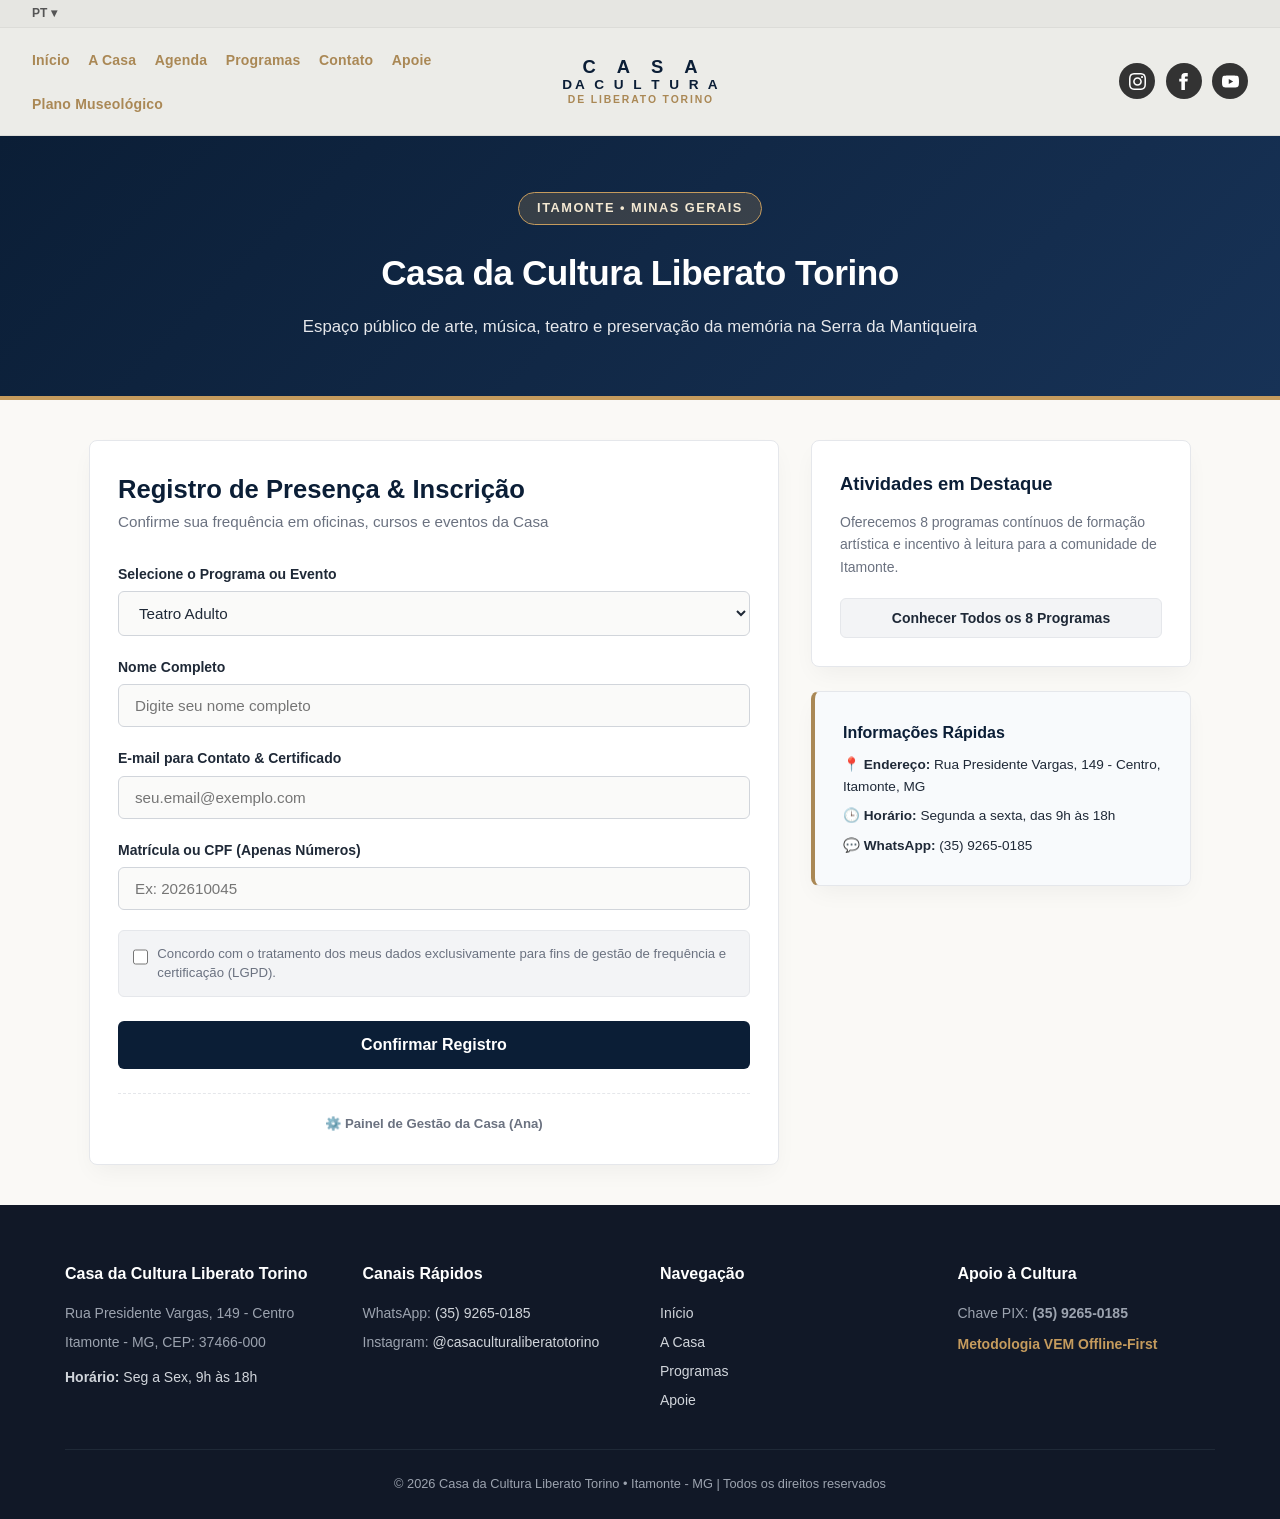
<file: Stat Poker/VEM-main/index.html>
<!DOCTYPE html>
<html lang="pt-BR">
<head>
  <meta charset="UTF-8">
  <meta name="viewport" content="width=device-width, initial-scale=1.0">
  <title>Casa da Cultura Liberato Torino | Itamonte - MG</title>
  <style>
    /* Reset & Variáveis de Estilo da Casa da Cultura Liberato Torino */
    * {
      box-sizing: border-box;
      margin: 0;
      padding: 0;
      font-family: 'Segoe UI', -apple-system, BlinkMacSystemFont, Roboto, "Helvetica Neue", Arial, sans-serif;
    }

    :root {
      --header-bg: #ecece8;
      --text-gold: #aa8855;
      --navy-logo: #0b1e36;
      --navy-hover: #173256;
      --bg-main: #faf9f6;
      --surface: #ffffff;
      --dark-text: #1f2937;
      --muted-text: #6b7280;
      --border-color: #e5e7eb;
      --accent-gold: #c59b5d;
      --shadow-sm: 0 1px 3px rgba(0,0,0,0.05);
      --shadow-md: 0 10px 25px -5px rgba(0, 0, 0, 0.05);
    }

    body {
      background-color: var(--bg-main);
      color: var(--dark-text);
      line-height: 1.6;
      min-height: 100vh;
      display: flex;
      flex-direction: column;
    }

    /* Topbar Idioma */
    .topbar {
      background-color: #e6e6e2;
      padding: 0.25rem 2rem;
      font-size: 0.75rem;
      color: #555;
      border-bottom: 1px solid #dcdcd8;
    }

    .topbar-container {
      max-width: 1280px;
      margin: 0 auto;
      display: flex;
      justify-content: flex-start;
      align-items: center;
    }

    .lang-selector {
      cursor: pointer;
      font-weight: 600;
      display: flex;
      align-items: center;
      gap: 0.25rem;
    }

    /* Header Fiel ao Layout da Referência */
    header {
      background-color: var(--header-bg);
      border-bottom: 1px solid #dcdcd8;
      position: sticky;
      top: 0;
      z-index: 100;
    }

    .header-container {
      max-width: 1280px;
      margin: 0 auto;
      padding: 1.15rem 2rem;
      display: grid;
      grid-template-columns: 1fr auto 1fr;
      align-items: center;
      gap: 1rem;
    }

    @media (max-width: 1024px) {
      .header-container {
        grid-template-columns: 1fr;
        justify-items: center;
        text-align: center;
        gap: 1rem;
      }
    }

    /* Menu de Navegação Institucional */
    .nav-menu {
      display: flex;
      flex-wrap: wrap;
      gap: 1.15rem;
      list-style: none;
      align-items: center;
    }

    .nav-menu a {
      text-decoration: none;
      color: var(--text-gold);
      font-size: 0.875rem;
      font-weight: 600;
      letter-spacing: 0.2px;
      transition: all 0.2s;
    }

    .nav-menu a.active, .nav-menu a:hover {
      text-decoration: underline;
      text-underline-offset: 4px;
      text-decoration-thickness: 2px;
      color: #8c6e3b;
    }

    /* Logo Tipográfico Central Stacked */
    .brand-logo-container {
      text-align: center;
      text-decoration: none;
      display: inline-block;
    }

    .logo-stacked {
      color: var(--navy-logo);
      font-family: 'Segoe UI', sans-serif;
      text-transform: uppercase;
      line-height: 1.05;
      font-weight: 800;
    }

    .logo-stacked .line-1 {
      font-size: 1.15rem;
      letter-spacing: 0.45em;
      display: block;
      margin-left: 0.45em;
    }

    .logo-stacked .line-2 {
      font-size: 0.85rem;
      letter-spacing: 0.22em;
      display: block;
      margin-left: 0.22em;
      margin-top: 2px;
    }

    .logo-stacked .line-3 {
      font-size: 0.65rem;
      letter-spacing: 0.18em;
      display: block;
      margin-left: 0.18em;
      margin-top: 3px;
      color: var(--text-gold);
      font-weight: 700;
    }

    /* Redes Sociais Direita */
    .social-icons {
      display: flex;
      justify-content: flex-end;
      gap: 0.65rem;
      align-items: center;
    }

    .social-icon {
      width: 36px;
      height: 36px;
      border-radius: 50%;
      background: #333333;
      color: #ffffff;
      display: flex;
      align-items: center;
      justify-content: center;
      text-decoration: none;
      transition: background 0.2s;
    }

    .social-icon:hover {
      background: var(--navy-logo);
    }

    .social-icon svg {
      width: 17px;
      height: 17px;
      fill: currentColor;
    }

    /* Hero Banner Institucional Limpo (Sem Fotos) */
    .hero-banner {
      background: linear-gradient(135deg, #0b1e36 0%, #173256 100%);
      color: #ffffff;
      padding: 3.5rem 2rem;
      text-align: center;
      border-bottom: 4px solid var(--accent-gold);
    }

    .hero-container {
      max-width: 900px;
      margin: 0 auto;
    }

    .location-badge {
      display: inline-block;
      background: rgba(170, 136, 85, 0.25);
      border: 1px solid var(--accent-gold);
      color: #f3e8d2;
      padding: 0.35rem 1.1rem;
      border-radius: 20px;
      font-size: 0.8rem;
      font-weight: 700;
      text-transform: uppercase;
      letter-spacing: 1.5px;
      margin-bottom: 1.25rem;
    }

    .hero-banner h1 {
      font-size: 2.2rem;
      font-weight: 700;
      margin-bottom: 0.75rem;
      letter-spacing: -0.5px;
    }

    .hero-banner p {
      font-size: 1.05rem;
      color: #e5e7eb;
      max-width: 750px;
      margin: 0 auto;
    }

    /* Navegação de Seções da Página */
    .section-container {
      display: none; /* Controlado via JS SPA routing */
      max-width: 1150px;
      width: 100%;
      margin: 2.5rem auto;
      padding: 0 1.5rem;
    }

    .section-container.active-view {
      display: block;
    }

    /* Estilo de Títulos das Seções */
    .section-title-block {
      margin-bottom: 2rem;
      border-bottom: 2px solid #e2e8f0;
      padding-bottom: 0.75rem;
    }

    .section-title-block h2 {
      font-size: 1.6rem;
      color: var(--navy-logo);
      font-weight: 700;
    }

    .section-title-block p {
      font-size: 0.95rem;
      color: var(--muted-text);
    }

    /* Grid de Cards Institucionais */
    .grid-4 {
      display: grid;
      grid-template-columns: repeat(auto-fill, minmax(260px, 1fr));
      gap: 1.5rem;
    }

    .grid-2 {
      display: grid;
      grid-template-columns: 1fr;
      gap: 2rem;
    }

    @media (min-width: 900px) {
      .grid-2 {
        grid-template-columns: 1fr 380px;
      }
    }

    /* Componente Card Limpo */
    .card {
      background: var(--surface);
      border-radius: 8px;
      border: 1px solid var(--border-color);
      box-shadow: var(--shadow-md);
      padding: 1.75rem;
    }

    .program-card {
      background: var(--surface);
      border: 1px solid var(--border-color);
      border-top: 4px solid var(--navy-logo);
      border-radius: 8px;
      padding: 1.5rem;
      box-shadow: var(--shadow-sm);
      transition: transform 0.2s, box-shadow 0.2s;
    }

    .program-card:hover {
      transform: translateY(-3px);
      box-shadow: 0 12px 20px rgba(0,0,0,0.06);
    }

    .program-card .tag-category {
      font-size: 0.75rem;
      font-weight: 700;
      color: var(--text-gold);
      text-transform: uppercase;
      letter-spacing: 0.5px;
      margin-bottom: 0.5rem;
      display: block;
    }

    .program-card h3 {
      font-size: 1.15rem;
      color: var(--navy-logo);
      margin-bottom: 0.5rem;
      font-weight: 700;
    }

    .program-card p {
      font-size: 0.875rem;
      color: var(--muted-text);
      margin-bottom: 1rem;
      line-height: 1.5;
    }

    .program-card .btn-inscrever {
      display: inline-block;
      padding: 0.4rem 0.9rem;
      background: var(--bg-main);
      border: 1px solid var(--border-color);
      color: var(--navy-logo);
      border-radius: 4px;
      font-size: 0.8rem;
      font-weight: 600;
      text-decoration: none;
      cursor: pointer;
    }

    .program-card .btn-inscrever:hover {
      background: var(--navy-logo);
      color: #ffffff;
    }

    /* Formulário de Presença & Inscrição (João) */
    .form-group {
      margin-bottom: 1.25rem;
    }

    .form-group label {
      display: block;
      font-size: 0.875rem;
      font-weight: 600;
      color: var(--dark-text);
      margin-bottom: 0.375rem;
    }

    .form-group input[type="text"],
    .form-group input[type="email"],
    .form-group input[type="password"],
    .form-group select {
      width: 100%;
      padding: 0.75rem 1rem;
      background: #fafaf9;
      border: 1px solid #d1d5db;
      border-radius: 6px;
      color: var(--dark-text);
      font-size: 0.95rem;
      outline: none;
      transition: border-color 0.2s, box-shadow 0.2s;
    }

    .form-group input:focus, .form-group select:focus {
      border-color: var(--navy-logo);
      box-shadow: 0 0 0 3px rgba(11, 30, 54, 0.12);
      background: #ffffff;
    }

    .checkbox-group {
      display: flex;
      align-items: flex-start;
      gap: 0.6rem;
      margin-bottom: 1.5rem;
      background: #f3f4f6;
      padding: 0.875rem;
      border-radius: 6px;
      border: 1px solid var(--border-color);
    }

    .checkbox-group input[type="checkbox"] {
      margin-top: 0.2rem;
      width: 1.1rem;
      height: 1.1rem;
      accent-color: var(--navy-logo);
      cursor: pointer;
    }

    .checkbox-group label {
      font-size: 0.825rem;
      color: var(--muted-text);
      line-height: 1.4;
      cursor: pointer;
    }

    /* Botões */
    .btn-submit {
      width: 100%;
      padding: 0.875rem;
      background: var(--navy-logo);
      border: none;
      border-radius: 6px;
      color: #ffffff;
      font-size: 1rem;
      font-weight: 700;
      cursor: pointer;
      transition: background-color 0.2s, transform 0.1s;
      min-height: 48px;
    }

    .btn-submit:hover {
      background: var(--navy-hover);
    }

    .btn-submit:active {
      transform: scale(0.98);
    }

    .btn-secondary {
      background: #f3f4f6;
      border: 1px solid var(--border-color);
      color: var(--dark-text);
      padding: 0.5rem 1rem;
      border-radius: 6px;
      cursor: pointer;
      font-size: 0.875rem;
      font-weight: 600;
    }

    .btn-secondary:hover {
      background: #e5e7eb;
    }

    /* Alerta & Sucesso */
    .alert-message {
      padding: 0.875rem 1rem;
      border-radius: 6px;
      font-size: 0.875rem;
      margin-bottom: 1.25rem;
      display: none;
    }

    .alert-error {
      background: #fef2f2;
      border: 1px solid #fca5a5;
      color: #991b1b;
    }

    .success-screen {
      display: none;
      text-align: center;
      padding: 2rem 1rem;
    }

    .check-icon {
      width: 68px;
      height: 68px;
      background: #15803d;
      border-radius: 50%;
      display: flex;
      align-items: center;
      justify-content: center;
      margin: 0 auto 1.25rem auto;
      box-shadow: 0 8px 20px rgba(21, 128, 61, 0.25);
    }

    .check-icon svg {
      width: 38px;
      height: 38px;
      stroke: #ffffff;
      stroke-width: 3;
      fill: none;
    }

    /* Painel Admin da Ana */
    .admin-link {
      margin-top: 1.5rem;
      text-align: center;
      border-top: 1px dashed var(--border-color);
      padding-top: 1rem;
    }

    .admin-link a {
      color: var(--muted-text);
      font-size: 0.825rem;
      text-decoration: none;
      font-weight: 600;
    }

    .admin-link a:hover {
      color: var(--navy-logo);
    }

    .admin-panel {
      display: none;
      margin-top: 2rem;
      width: 100%;
    }

    .table-container {
      overflow-x: auto;
      margin-top: 1rem;
      border: 1px solid var(--border-color);
      border-radius: 6px;
    }

    table {
      width: 100%;
      border-collapse: collapse;
      font-size: 0.875rem;
      text-align: left;
      background: #fff;
    }

    th, td {
      padding: 0.875rem 1rem;
      border-bottom: 1px solid var(--border-color);
    }

    th {
      color: var(--navy-logo);
      font-weight: 700;
      background: var(--bg-main);
    }

    /* Rodapé Institucional Completo */
    footer {
      background: #111827;
      color: #9ca3af;
      padding: 3.5rem 2rem 1.5rem 2rem;
      margin-top: auto;
      font-size: 0.875rem;
    }

    .footer-container {
      max-width: 1150px;
      margin: 0 auto;
      display: grid;
      grid-template-columns: repeat(auto-fit, minmax(230px, 1fr));
      gap: 2.5rem;
      padding-bottom: 2rem;
      border-bottom: 1px solid #1f2937;
    }

    .footer-col h4 {
      color: #ffffff;
      font-size: 1rem;
      margin-bottom: 1rem;
      font-weight: 700;
    }

    .footer-col p {
      line-height: 1.6;
      margin-bottom: 0.4rem;
    }

    .footer-col a {
      color: #d1d5db;
      text-decoration: none;
    }

    .footer-col a:hover {
      color: var(--accent-gold);
    }

    .footer-bottom {
      max-width: 1150px;
      margin: 1.5rem auto 0 auto;
      text-align: center;
      font-size: 0.8rem;
    }
  </style>
</head>
<body>

  <!-- Topbar Idioma -->
  <div class="topbar">
    <div class="topbar-container">
      <span class="lang-selector">PT ▾</span>
    </div>
  </div>

  <!-- Header Fiel à Referência Visual -->
  <header>
    <div class="header-container">

      <!-- Menu Institucional -->
      <ul class="nav-menu">
        <li><a href="/" onclick="switchView('home'); return false;" id="nav-home" class="active">Início</a></li>
        <li><a href="/a-casa" onclick="switchView('a-casa'); return false;" id="nav-a-casa">A Casa</a></li>
        <li><a href="/agenda" onclick="switchView('agenda'); return false;" id="nav-agenda">Agenda</a></li>
        <li><a href="/programas" onclick="switchView('programas'); return false;" id="nav-programas">Programas</a></li>
        <li><a href="/contato" onclick="switchView('contato'); return false;" id="nav-contato">Contato</a></li>
        <li><a href="/apoie" onclick="switchView('apoie'); return false;" id="nav-apoie">Apoie</a></li>
        <li><a href="/plano-museologico" onclick="switchView('plano-museologico'); return false;" id="nav-plano-museologico">Plano Museológico</a></li>
      </ul>

      <!-- Logo Central Tipográfico Stacked -->
      <a href="/" onclick="switchView('home'); return false;" class="brand-logo-container">
        <div class="logo-stacked">
          <span class="line-1">C A S A</span>
          <span class="line-2">DA C U L T U R A</span>
          <span class="line-3">DE LIBERATO TORINO</span>
        </div>
      </a>

      <!-- Redes Sociais Direita -->
      <div class="social-icons">
        <a href="https://instagram.com/casaculturaliberatotorino" target="_blank" class="social-icon" title="Instagram @casaculturaliberatotorino">
          <svg viewBox="0 0 24 24">
            <path d="M12 2.163c3.204 0 3.584.012 4.85.07 3.252.148 4.771 1.691 4.919 4.919.058 1.265.069 1.645.069 4.849 0 3.205-.012 3.584-.069 4.849-.149 3.225-1.664 4.771-4.919 4.919-1.266.058-1.644.07-4.85.07-3.204 0-3.584-.012-4.849-.07-3.26-.149-4.771-1.699-4.919-4.92-.058-1.265-.07-1.644-.07-4.849 0-3.204.013-3.583.07-4.849.149-3.227 1.664-4.771 4.919-4.919 1.266-.057 1.645-.069 4.849-.069zm0-2.163c-3.259 0-3.667.014-4.947.072-4.358.2-6.78 2.618-6.98 6.98-.059 1.281-.073 1.689-.073 4.948 0 3.259.014 3.668.072 4.948.2 4.358 2.618 6.78 6.98 6.98 1.281.058 1.689.072 4.948.072 3.259 0 3.668-.014 4.948-.072 4.354-.2 6.782-2.618 6.979-6.98.059-1.28.073-1.689.073-4.948 0-3.259-.014-3.667-.072-4.947-.196-4.354-2.617-6.78-6.979-6.98-1.281-.059-1.69-.073-4.949-.073zm0 5.838c-3.403 0-6.162 2.759-6.162 6.162s2.759 6.163 6.162 6.163 6.162-2.759 6.162-6.163c0-3.403-2.759-6.162-6.162-6.162zm0 10.162c-2.209 0-4-1.79-4-4 0-2.209 1.791-4 4-4s4 1.791 4 4c0 2.21-1.791 4-4 4zm6.406-11.845c-.796 0-1.441.645-1.441 1.44s.645 1.44 1.441 1.44c.795 0 1.439-.645 1.439-1.44s-.644-1.44-1.439-1.44z"/>
          </svg>
        </a>
        <a href="#" class="social-icon" title="Facebook">
          <svg viewBox="0 0 24 24">
            <path d="M9 8H6v4h3v12h5V12h3.642L18 8h-4V6.333C14 5.374 14.5 5 15.714 5H18V0h-3.808C10.592 0 9 1.839 9 4.907V8z"/>
          </svg>
        </a>
        <a href="#" class="social-icon" title="YouTube">
          <svg viewBox="0 0 24 24">
            <path d="M23.498 6.186a3.016 3.016 0 0 0-2.122-2.136C19.505 3.545 12 3.545 12 3.545s-7.505 0-9.377.505A3.017 3.017 0 0 0 .502 6.186C0 8.07 0 12 0 12s0 3.93.502 5.814a3.016 3.016 0 0 0 2.122 2.136c1.871.505 9.376.505 9.376.505s7.505 0 9.377-.505a3.015 3.015 0 0 0 2.122-2.136C24 15.93 24 12 24 12s0-3.93-.502-5.814zM9.545 15.568V8.432L15.818 12l-6.273 3.568z"/>
          </svg>
        </a>
      </div>

    </div>
  </header>

  <!-- Hero Banner Limpo (Sem Fotos) -->
  <section class="hero-banner">
    <div class="hero-container">
      <span class="location-badge">Itamonte • Minas Gerais</span>
      <h1>Casa da Cultura Liberato Torino</h1>
      <p>Espaço público de arte, música, teatro e preservação da memória na Serra da Mantiqueira</p>
    </div>
  </section>

  <!-- PÁGINA 1: INÍCIO (/) -->
  <div id="view-home" class="section-container active-view">
    <div class="grid-2">
      <!-- Formulário de Registro de Presença & Inscrição -->
      <div>
        <div class="card" id="studentCard">
          <div class="section-title-block" style="border-bottom: none; margin-bottom: 1rem;">
            <h2>Registro de Presença & Inscrição</h2>
            <p>Confirme sua frequência em oficinas, cursos e eventos da Casa</p>
          </div>

          <div id="alertBox" class="alert-message alert-error"></div>

          <form id="presencaForm">
            <div class="form-group">
              <label for="evento_select">Selecione o Programa ou Evento</label>
              <select id="evento_select" onchange="document.getElementById('evento_id').value = this.value">
                <option value="teatro-adulto">Teatro Adulto</option>
                <option value="teatro-adolescente">Teatro Adolescente</option>
                <option value="teatro-infantil">Teatro Infantil</option>
                <option value="aula-viola">Aula de Viola</option>
                <option value="leitura-adulto">Grupo de Leitura - Adultos</option>
                <option value="leitura-adolescente">Grupo de Leitura - Adolescentes</option>
                <option value="escrita-criativa">Escrita Criativa</option>
                <option value="banda-municipal">Banda Municipal</option>
              </select>
              <input type="hidden" id="evento_id" name="evento_id" value="teatro-adulto">
            </div>

            <div class="form-group">
              <label for="aluno_nome">Nome Completo</label>
              <input type="text" id="aluno_nome" name="aluno_nome" placeholder="Digite seu nome completo" required>
            </div>

            <div class="form-group">
              <label for="aluno_email">E-mail para Contato & Certificado</label>
              <input type="email" id="aluno_email" name="aluno_email" placeholder="seu.email@exemplo.com" required>
            </div>

            <div class="form-group">
              <label for="aluno_matricula">Matrícula ou CPF (Apenas Números)</label>
              <input type="text" id="aluno_matricula" name="aluno_matricula" pattern="[0-9]+" placeholder="Ex: 202610045" required>
            </div>

            <div class="checkbox-group">
              <input type="checkbox" id="lgpd_check" required>
              <label for="lgpd_check">Concordo com o tratamento dos meus dados exclusivamente para fins de gestão de frequência e certificação (LGPD).</label>
            </div>

            <button type="submit" class="btn-submit">Confirmar Registro</button>
          </form>

          <!-- Tela de Sucesso -->
          <div class="success-screen" id="successScreen">
            <div class="check-icon">
              <svg viewBox="0 0 24 24" stroke-linecap="round" stroke-linejoin="round">
                <polyline points="20 6 9 17 4 12"></polyline>
              </svg>
            </div>
            <h3 style="color: var(--navy-logo); margin-bottom: 0.5rem;">Registro Confirmado!</h3>
            <p style="color: var(--muted-text); font-size: 0.95rem;">
              Sua presença foi salva com sucesso no sistema da Casa da Cultura Liberato Torino.
            </p>
          </div>

          <div class="admin-link">
            <a href="#" onclick="toggleAdminPanel(); return false;">⚙️ Painel de Gestão da Casa (Ana)</a>
          </div>
        </div>

        <!-- Painel Admin (Ana) -->
        <div class="card admin-panel" id="adminCard">
          <div style="display: flex; justify-content: space-between; align-items: center; margin-bottom: 1rem;">
            <h3 style="color: var(--navy-logo);">Painel de Gestão de Presenças</h3>
            <button class="btn-secondary" onclick="toggleAdminPanel()">Voltar ao Formulário</button>
          </div>

          <div class="form-group" id="tokenGroup">
            <label for="admin_token">Token Administrativo</label>
            <div style="display: flex; gap: 0.5rem;">
              <input type="password" id="admin_token" placeholder="Digite a chave secreta (ex: admin123)">
              <button class="btn-submit" style="width: auto; padding: 0 1.25rem;" onclick="carregarPresencas()">Acessar</button>
            </div>
          </div>

          <div id="adminContent" style="display: none; margin-top: 1.5rem;">
            <div style="display: flex; justify-content: space-between; align-items: center; margin-bottom: 1rem;">
              <span id="totalCount" style="font-weight: 700; color: var(--navy-logo); font-size: 1rem;">Total de Registros: 0</span>
              <button class="btn-submit" style="width: auto; padding: 0.5rem 1.25rem; background: #15803d;" onclick="exportarCSV()">📥 Exportar Lista CSV</button>
            </div>

            <div class="table-container">
              <table>
                <thead>
                  <tr>
                    <th>ID</th>
                    <th>Nome</th>
                    <th>E-mail</th>
                    <th>Matrícula</th>
                    <th>Data / Hora</th>
                  </tr>
                </thead>
                <tbody id="presencasTableBody">
                </tbody>
              </table>
            </div>
          </div>
        </div>
      </div>

      <!-- Resumo Institucional Lado Direito -->
      <div>
        <div class="card" style="margin-bottom: 1.5rem;">
          <h3 style="color: var(--navy-logo); margin-bottom: 0.75rem; font-size: 1.15rem;">Atividades em Destaque</h3>
          <p style="font-size: 0.875rem; color: var(--muted-text); margin-bottom: 1.25rem;">
            Oferecemos 8 programas contínuos de formação artística e incentivo à leitura para a comunidade de Itamonte.
          </p>
          <a href="/programas" onclick="switchView('programas'); return false;" class="btn-secondary" style="display: block; text-align: center; text-decoration: none;">Conhecer Todos os 8 Programas</a>
        </div>

        <div class="card" style="background: #f8fafc; border-left: 4px solid var(--text-gold);">
          <h4 style="color: var(--navy-logo); font-size: 1rem; margin-bottom: 0.5rem;">Informações Rápidas</h4>
          <p style="font-size: 0.85rem; color: var(--dark-text); margin-bottom: 0.5rem;">📍 <strong>Endereço:</strong> Rua Presidente Vargas, 149 - Centro, Itamonte, MG</p>
          <p style="font-size: 0.85rem; color: var(--dark-text); margin-bottom: 0.5rem;">🕒 <strong>Horário:</strong> Segunda a sexta, das 9h às 18h</p>
          <p style="font-size: 0.85rem; color: var(--dark-text);">💬 <strong>WhatsApp:</strong> (35) 9265-0185</p>
        </div>
      </div>
    </div>
  </div>

  <!-- PÁGINA 2: A CASA (/a-casa) -->
  <div id="view-a-casa" class="section-container">
    <div class="section-title-block">
      <h2>A Casa da Cultura Liberato Torino</h2>
      <p>História, missão e compromisso com o patrimônio cultural de Itamonte - MG</p>
    </div>

    <div class="card" style="margin-bottom: 2rem; line-height: 1.8;">
      <h3 style="color: var(--navy-logo); margin-bottom: 1rem;">Nossa História e Missão</h3>
      <p style="margin-bottom: 1rem;">
        A <strong>Casa da Cultura Liberato Torino</strong> é o polo difusor da arte, da memória e da cidadania no município de Itamonte, localizado na região da Serra da Mantiqueira, em Minas Gerais.
      </p>
      <p style="margin-bottom: 1rem;">
        Nomeada em homenagem ao grande incentivador cultural Liberato Torino, a instituição promove o acesso democrático às expressões artísticas através de oficinas de teatro, aulas de música tradicional, grupos de leitura e oficinas de escrita criativa.
      </p>
      <p>
        Nossa missão é valorizar a identidade cultural itamontense, apoiar os artistas locais e oferecer formação contínua e gratuita para crianças, jovens e adultos.
      </p>
    </div>

    <div class="grid-4">
      <div class="program-card">
        <span class="tag-category">Pilar 1</span>
        <h3>Formação Gratuita</h3>
        <p>Cursos de música, teatro e literatura para todas as faixas etárias.</p>
      </div>
      <div class="program-card">
        <span class="tag-category">Pilar 2</span>
        <h3>Patrimônio Vivo</h3>
        <p>Preservação das tradições mineiras, da viola caipira e da história local.</p>
      </div>
      <div class="program-card">
        <span class="tag-category">Pilar 3</span>
        <h3>Incentivo à Leitura</h3>
        <p>Grupos de leitura e oficina de escrita criativa comunitários.</p>
      </div>
      <div class="program-card">
        <span class="tag-category">Pilar 4</span>
        <h3>Música em Conjunto</h3>
        <p>Ensaios e apresentações com a tradicional Banda Municipal.</p>
      </div>
    </div>
  </div>

  <!-- PÁGINA 3: AGENDA (/agenda) -->
  <div id="view-agenda" class="section-container">
    <div class="section-title-block">
      <h2>Agenda de Eventos e Atividades</h2>
      <p>Confira a programação semanal das oficinas e encontros culturais</p>
    </div>

    <div class="grid-2">
      <div class="card">
        <h3 style="color: var(--navy-logo); margin-bottom: 1rem;">Programação Semanal</h3>
        <div style="border-bottom: 1px solid #e5e7eb; padding-bottom: 1rem; margin-bottom: 1rem;">
          <span style="font-size: 0.8rem; font-weight: 700; color: var(--text-gold);">SEGUNDAS E QUARTAS</span>
          <h4 style="color: var(--navy-logo); font-size: 1.1rem; margin: 0.2rem 0;">Aulas de Viola Caipira & Banda Municipal</h4>
          <p style="font-size: 0.875rem; color: var(--muted-text);">Horário: 14h às 17h | Local: Sala de Música</p>
        </div>
        <div style="border-bottom: 1px solid #e5e7eb; padding-bottom: 1rem; margin-bottom: 1rem;">
          <span style="font-size: 0.8rem; font-weight: 700; color: var(--text-gold);">TERÇAS E QUINTAS</span>
          <h4 style="color: var(--navy-logo); font-size: 1.1rem; margin: 0.2rem 0;">Oficinas de Teatro (Infantil, Adolescente e Adulto)</h4>
          <p style="font-size: 0.875rem; color: var(--muted-text);">Horário: 09h às 18h (por turma) | Local: Auditório Principal</p>
        </div>
        <div>
          <span style="font-size: 0.8rem; font-weight: 700; color: var(--text-gold);">SEXTAS-FEIRAS</span>
          <h4 style="color: var(--navy-logo); font-size: 1.1rem; margin: 0.2rem 0;">Grupos de Leitura & Escrita Criativa</h4>
          <p style="font-size: 0.875rem; color: var(--muted-text);">Horário: 15h às 18h | Local: Biblioteca da Casa</p>
        </div>
      </div>

      <div class="card" style="background: #f8fafc;">
        <h3 style="color: var(--navy-logo); margin-bottom: 0.75rem;">Inscreva-se na Agenda</h3>
        <p style="font-size: 0.875rem; color: var(--muted-text); margin-bottom: 1.25rem;">
          Todas as nossas atividades são gratuitas. Garanta sua vaga ou confirme sua presença no formulário da página inicial.
        </p>
        <a href="/" onclick="switchView('home'); return false;" class="btn-submit" style="display: block; text-align: center; text-decoration: none;">Ir para o Formulário de Registro</a>
      </div>
    </div>
  </div>

  <!-- PÁGINA 4: PROGRAMAS (/programas) -->
  <div id="view-programas" class="section-container">
    <div class="section-title-block">
      <h2>Programas e Atividades Contínuas</h2>
      <p>Conheça os 8 programas de formação artística e literária da Casa da Cultura Liberato Torino</p>
    </div>

    <div class="grid-4">
      <!-- 1. Teatro Adulto -->
      <div class="program-card">
        <span class="tag-category">Teatro</span>
        <h3>Teatro Adulto</h3>
        <p>Prática de interpretação, jogos dramáticos, montagem teatral e expressão corporal para maiores de 18 anos.</p>
        <a href="/" onclick="selecionarEIr('teatro-adulto'); return false;" class="btn-inscrever">Inscrever-se</a>
      </div>

      <!-- 2. Teatro Adolescente -->
      <div class="program-card">
        <span class="tag-category">Teatro</span>
        <h3>Teatro Adolescente</h3>
        <p>Desenvolvimento da desinibição, trabalho em equipe e criação cênica para jovens de 12 a 17 anos.</p>
        <a href="/" onclick="selecionarEIr('teatro-adolescente'); return false;" class="btn-inscrever">Inscrever-se</a>
      </div>

      <!-- 3. Teatro Infantil -->
      <div class="program-card">
        <span class="tag-category">Teatro</span>
        <h3>Teatro Infantil</h3>
        <p>Estímulo lúdico à imaginação, contação de histórias e expressão artística para crianças de 6 a 11 anos.</p>
        <a href="/" onclick="selecionarEIr('teatro-infantil'); return false;" class="btn-inscrever">Inscrever-se</a>
      </div>

      <!-- 4. Aula de Viola -->
      <div class="program-card">
        <span class="tag-category">Música</span>
        <h3>Aula de Viola</h3>
        <p>Aprendizado da viola caipira, ritmos tradicionais mineiros e afinações da cultura popular da Mantiqueira.</p>
        <a href="/" onclick="selecionarEIr('aula-viola'); return false;" class="btn-inscrever">Inscrever-se</a>
      </div>

      <!-- 5. Grupo de Leitura - Adultos -->
      <div class="program-card">
        <span class="tag-category">Literatura</span>
        <h3>Grupo de Leitura - Adultos</h3>
        <p>Encontros quinzenais para debate de obras clássicas, literatura brasileira e autores contemporâneos.</p>
        <a href="/" onclick="selecionarEIr('leitura-adulto'); return false;" class="btn-inscrever">Inscrever-se</a>
      </div>

      <!-- 6. Grupo de Leitura - Adolescentes -->
      <div class="program-card">
        <span class="tag-category">Literatura</span>
        <h3>Grupo de Leitura - Adolescentes</h3>
        <p>Clube do livro voltado para jovens com foco em literatura jovem adulto, fantasia, HQs e clássicos.</p>
        <a href="/" onclick="selecionarEIr('leitura-adolescente'); return false;" class="btn-inscrever">Inscrever-se</a>
      </div>

      <!-- 7. Escrita Criativa -->
      <div class="program-card">
        <span class="tag-category">Literatura</span>
        <h3>Escrita Criativa</h3>
        <p>Oficina prática de criação literária, técnicas de narrativa, poesia, conto e desenvolvimento de texto.</p>
        <a href="/" onclick="selecionarEIr('escrita-criativa'); return false;" class="btn-inscrever">Inscrever-se</a>
      </div>

      <!-- 8. Banda Municipal -->
      <div class="program-card">
        <span class="tag-category">Música</span>
        <h3>Banda Municipal</h3>
        <p>Formação musical em instrumentos de sopro e percussão com ensaios para retretas e eventos oficiais da cidade.</p>
        <a href="/" onclick="selecionarEIr('banda-municipal'); return false;" class="btn-inscrever">Inscrever-se</a>
      </div>
    </div>
  </div>

  <!-- PÁGINA 5: CONTATO (/contato) -->
  <div id="view-contato" class="section-container">
    <div class="section-title-block">
      <h2>Fale Conosco e Localização</h2>
      <p>Canais oficiais de atendimento da Casa da Cultura Liberato Torino</p>
    </div>

    <div class="grid-2">
      <div class="card">
        <h3 style="color: var(--navy-logo); margin-bottom: 1.25rem;">Informações de Contato</h3>
        <div style="margin-bottom: 1rem;">
          <strong style="color: var(--navy-logo);">📍 Endereço:</strong>
          <p style="color: var(--muted-text);">Rua Presidente Vargas, 149 - Centro<br>Itamonte - MG, CEP: 37466-000</p>
        </div>
        <div style="margin-bottom: 1rem;">
          <strong style="color: var(--navy-logo);">🕒 Horário de Atendimento:</strong>
          <p style="color: var(--muted-text);">Segunda a sexta-feira, das 9h às 18h</p>
        </div>
        <div style="margin-bottom: 1rem;">
          <strong style="color: var(--navy-logo);">💬 WhatsApp:</strong>
          <p><a href="https://wa.me/5535992650185" target="_blank" style="color: var(--text-gold); font-weight: 700;">(35) 9265-0185</a></p>
        </div>
        <div>
          <strong style="color: var(--navy-logo);">📷 Instagram:</strong>
          <p><a href="https://instagram.com/casaculturaliberatotorino" target="_blank" style="color: var(--text-gold); font-weight: 700;">@casaculturaliberatotorino</a></p>
        </div>
      </div>

      <div class="card" style="background: #f8fafc;">
        <h3 style="color: var(--navy-logo); margin-bottom: 1rem;">Visite Itamonte</h3>
        <p style="font-size: 0.9rem; color: var(--muted-text); margin-bottom: 1rem;">
          A Casa da Cultura Liberato Torino fica localizada no coração de Itamonte, a poucos passos da praça central. Venha conhecer nosso acervo e participar dos projetos!
        </p>
      </div>
    </div>
  </div>

  <!-- PÁGINA 6: APOIE (/apoie) -->
  <div id="view-apoie" class="section-container">
    <div class="section-title-block">
      <h2>Apoie a Casa da Cultura</h2>
      <p>Contribua para o fortalecimento das artes e formação de crianças e jovens em Itamonte - MG</p>
    </div>

    <div class="card" style="max-width: 800px; margin: 0 auto; text-align: center;">
      <h3 style="color: var(--navy-logo); margin-bottom: 1rem;">Como Contribuir</h3>
      <p style="color: var(--muted-text); margin-bottom: 1.5rem; font-size: 1rem;">
        A Casa da Cultura Liberato Torino desenvolve projetos gratuitos com a comunidade. Sua doação via PIX apoia a compra de instrumentos musicais, livros para a biblioteca e materiais para as oficinas teatrais.
      </p>

      <div style="background: #f8fafc; border: 2px dashed var(--accent-gold); padding: 1.5rem; border-radius: 8px; max-width: 450px; margin: 0 auto 1.5rem auto;">
        <span style="font-size: 0.85rem; font-weight: 700; color: var(--text-gold); text-transform: uppercase;">Chave PIX de Contribuição</span>
        <h4 style="font-size: 1.25rem; color: var(--navy-logo); margin: 0.5rem 0;">(35) 9265-0185</h4>
        <p style="font-size: 0.825rem; color: var(--muted-text);">Casa da Cultura Liberato Torino • Itamonte/MG</p>
      </div>

      <p style="font-size: 0.875rem; color: var(--muted-text);">Muito obrigado por fazer parte da cultura de Itamonte!</p>
    </div>
  </div>

  <!-- PÁGINA 7: PLANO MUSEOLÓGICO (/plano-museologico) -->
  <div id="view-plano-museologico" class="section-container">
    <div class="section-title-block">
      <h2>Plano Museológico</h2>
      <p>Diretrizes de preservação, conservação do acervo e planejamento institucional</p>
    </div>

    <div class="card" style="line-height: 1.8;">
      <h3 style="color: var(--navy-logo); margin-bottom: 1rem;">Documento de Diretrizes Culturais</h3>
      <p style="margin-bottom: 1rem;">
        O Plano Museológico da Casa da Cultura Liberato Torino orienta as ações de pesquisa, salvaguarda, exposição e comunicação do patrimônio histórico e imaterial da cidade de Itamonte.
      </p>
      <div style="background: #f8fafc; padding: 1rem; border-radius: 6px; border-left: 4px solid var(--navy-logo); margin-top: 1rem;">
        <strong style="color: var(--navy-logo);">Eixos de Atuação:</strong>
        <ul style="margin-left: 1.5rem; margin-top: 0.5rem; font-size: 0.9rem; color: var(--dark-text);">
          <li>Inventário e documentação do acervo histórico municipal</li>
          <li>Ações de educação patrimonial com as escolas de Itamonte</li>
          <li>Conservação preventiva de documentos e instrumentos tradicionais</li>
        </ul>
      </div>
    </div>
  </div>

  <!-- Rodapé Institucional Completo -->
  <footer>
    <div class="footer-container">
      <div class="footer-col">
        <h4>Casa da Cultura Liberato Torino</h4>
        <p>Rua Presidente Vargas, 149 - Centro</p>
        <p>Itamonte - MG, CEP: 37466-000</p>
        <p style="margin-top: 0.75rem; color: #d1d5db;"><strong>Horário:</strong> Seg a Sex, 9h às 18h</p>
      </div>

      <div class="footer-col">
        <h4>Canais Rápidos</h4>
        <p>WhatsApp: <a href="https://wa.me/5535992650185" target="_blank">(35) 9265-0185</a></p>
        <p>Instagram: <a href="https://instagram.com/casaculturaliberatotorino" target="_blank">@casaculturaliberatotorino</a></p>
      </div>

      <div class="footer-col">
        <h4>Navegação</h4>
        <p><a href="/" onclick="switchView('home'); return false;">Início</a></p>
        <p><a href="/a-casa" onclick="switchView('a-casa'); return false;">A Casa</a></p>
        <p><a href="/programas" onclick="switchView('programas'); return false;">Programas</a></p>
        <p><a href="/apoie" onclick="switchView('apoie'); return false;">Apoie</a></p>
      </div>

      <div class="footer-col">
        <h4>Apoio à Cultura</h4>
        <p>Chave PIX: <strong>(35) 9265-0185</strong></p>
        <p style="color: var(--accent-gold); font-weight: 700; margin-top: 0.5rem;">Metodologia VEM Offline-First</p>
      </div>
    </div>

    <div class="footer-bottom">
      <p>© 2026 Casa da Cultura Liberato Torino • Itamonte - MG | Todos os direitos reservados</p>
    </div>
  </footer>

  <script>
    // Gerenciador de Navegação (SPA & Flask routes)
    function switchView(viewName) {
      // Esconde todas as views
      const views = document.querySelectorAll('.section-container');
      views.forEach(v => v.classList.remove('active-view'));

      // Desmarca links ativos do nav
      const navLinks = document.querySelectorAll('.nav-menu a');
      navLinks.forEach(link => link.classList.remove('active'));

      // Exibe a view selecionada
      const targetView = document.getElementById('view-' + viewName);
      if (targetView) {
        targetView.classList.add('active-view');
      } else {
        document.getElementById('view-home').classList.add('active-view');
      }

      // Marca o link ativo
      const activeNav = document.getElementById('nav-' + viewName);
      if (activeNav) {
        activeNav.classList.add('active');
      }

      // Atualiza URL no navegador sem dar reload
      const routePath = viewName === 'home' ? '/' : '/' + viewName;
      window.history.pushState({}, '', routePath);

      // Rola pro topo
      window.scrollTo({ top: 0, behavior: 'smooth' });
    }

    function selecionarEIr(eventoId) {
      document.getElementById('evento_select').value = eventoId;
      document.getElementById('evento_id').value = eventoId;
      switchView('home');
      const studentCard = document.getElementById('studentCard');
      if (studentCard) {
        studentCard.scrollIntoView({ behavior: 'smooth' });
      }
    }

    // Suporte aos botões do navegador (Voltar / Avançar)
    window.addEventListener('popstate', () => {
      const path = window.location.pathname.replace('/', '') || 'home';
      switchView(path);
    });

    // Inicializa a rota atual ao carregar a página
    document.addEventListener('DOMContentLoaded', () => {
      const currentPath = window.location.pathname.replace('/', '') || 'home';
      switchView(currentPath);
    });

    // Integração do Formulário de Registro (João)
    const form = document.getElementById('presencaForm');
    const alertBox = document.getElementById('alertBox');
    const successScreen = document.getElementById('successScreen');

    form.addEventListener('submit', async (e) => {
      e.preventDefault();
      alertBox.style.display = 'none';

      const payload = {
        evento_id: document.getElementById('evento_id').value,
        aluno_nome: document.getElementById('aluno_nome').value.trim(),
        aluno_email: document.getElementById('aluno_email').value.trim(),
        aluno_matricula: document.getElementById('aluno_matricula').value.trim()
      };

      try {
        const response = await fetch('/api/registrar', {
          method: 'POST',
          headers: { 'Content-Type': 'application/json' },
          body: JSON.stringify(payload)
        });

        const data = await response.json();

        if (!response.ok) {
          throw new Error(data.erro || 'Erro ao registrar presença.');
        }

        form.style.display = 'none';
        successScreen.style.display = 'block';

      } catch (err) {
        alertBox.textContent = err.message;
        alertBox.style.display = 'block';
      }
    });

    function toggleAdminPanel() {
      const adminCard = document.getElementById('adminCard');
      const studentCard = document.getElementById('studentCard');
      if (adminCard.style.display === 'block') {
        adminCard.style.display = 'none';
        studentCard.style.display = 'block';
      } else {
        adminCard.style.display = 'block';
        studentCard.style.display = 'none';
      }
    }

    async function carregarPresencas() {
      const token = document.getElementById('admin_token').value;
      if (!token) {
        alert('Insira o token de admin.');
        return;
      }

      try {
        const response = await fetch('/api/presencas', {
          headers: { 'X-Admin-Token': token }
        });

        if (!response.ok) {
          const err = await response.json();
          throw new Error(err.erro || 'Acesso negado.');
        }

        const presencas = await response.json();
        const tbody = document.getElementById('presencasTableBody');
        tbody.innerHTML = '';

        presencas.forEach(p => {
          const tr = document.createElement('tr');
          tr.innerHTML = `
            <td>${p.id}</td>
            <td>${escapeHtml(p.aluno_nome)}</td>
            <td>${escapeHtml(p.aluno_email)}</td>
            <td>${escapeHtml(p.aluno_matricula)}</td>
            <td>${new Date(p.timestamp).toLocaleString('pt-BR')}</td>
          `;
          tbody.appendChild(tr);
        });

        document.getElementById('totalCount').textContent = `Total de Registros: ${presencas.length}`;
        document.getElementById('adminContent').style.display = 'block';

      } catch (err) {
        alert(err.message);
      }
    }

    function exportarCSV() {
      const token = document.getElementById('admin_token').value;
      if (!token) return;

      window.location.href = `/api/exportar-csv?token=${encodeURIComponent(token)}`;
    }

    function escapeHtml(str) {
      return str.replace(/&/g, '&amp;').replace(/</g, '&lt;').replace(/>/g, '&gt;');
    }
  </script>
</body>
</html>
</file>
